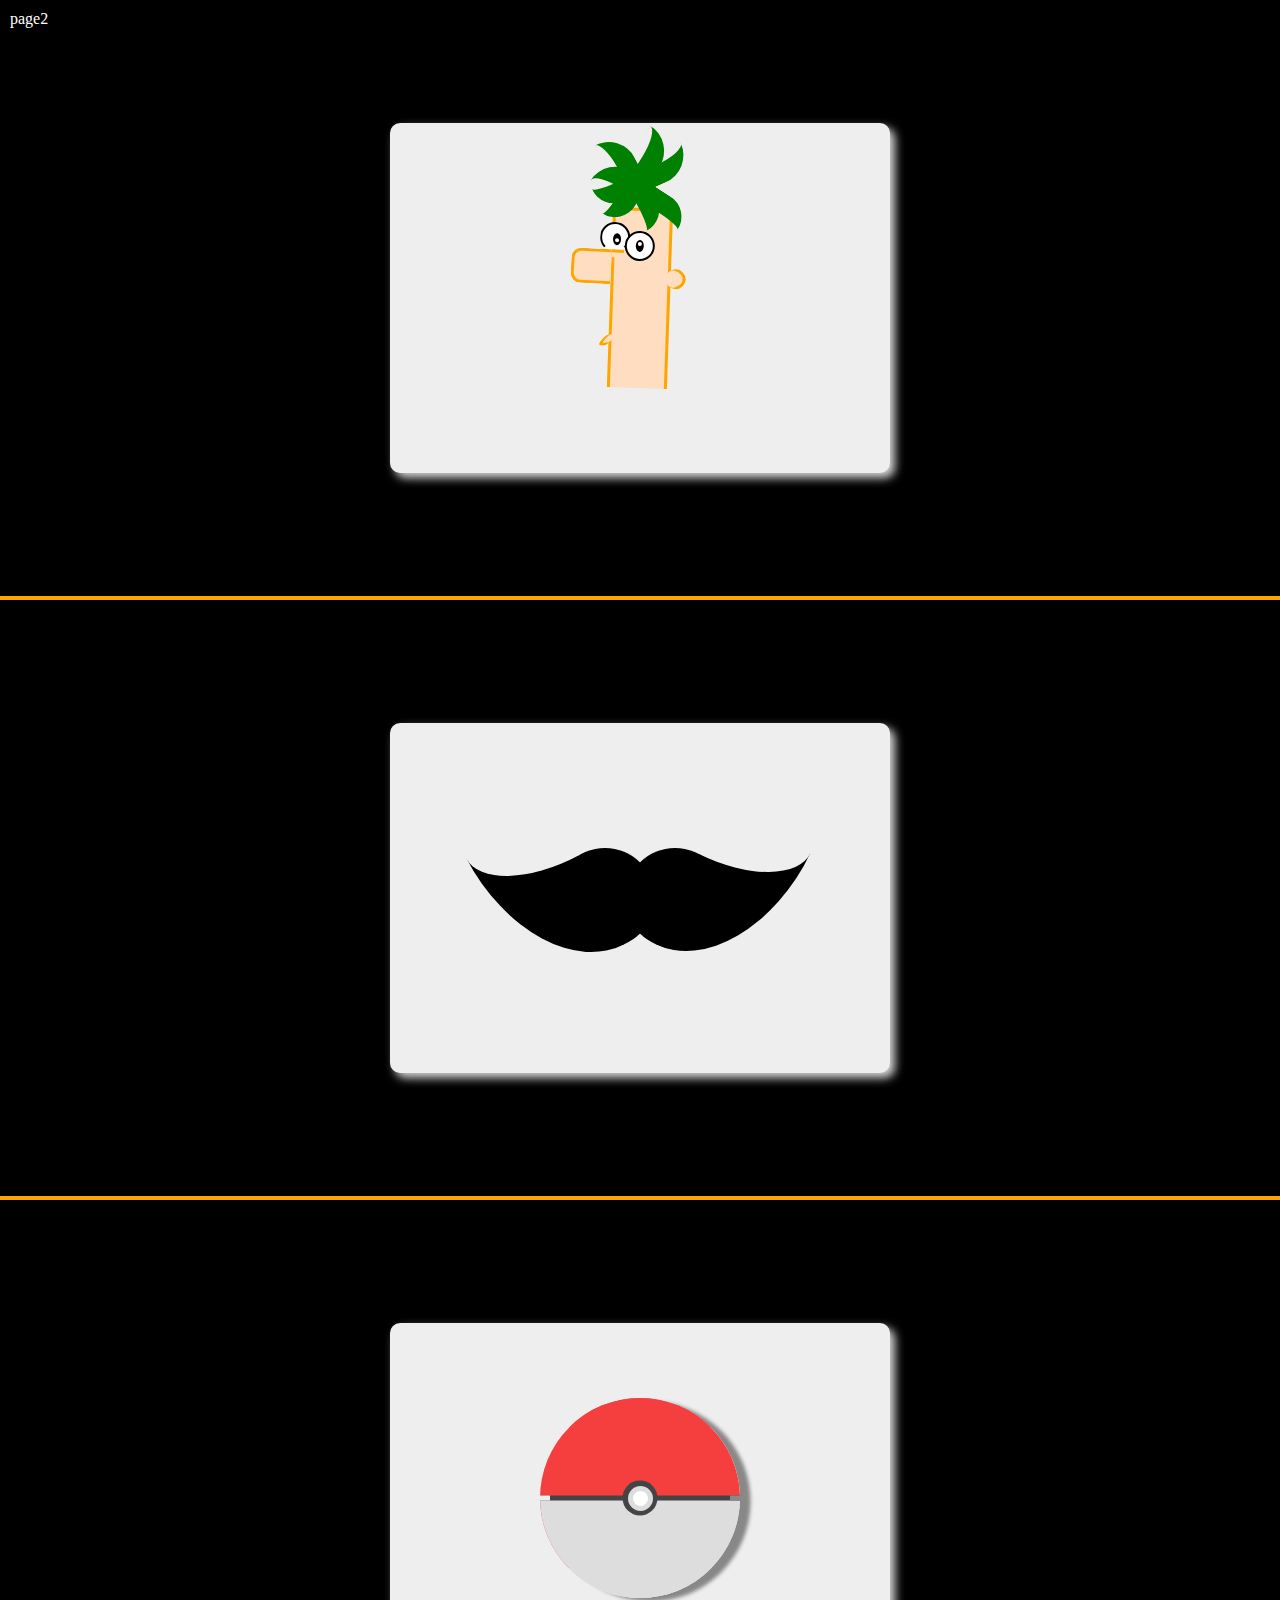
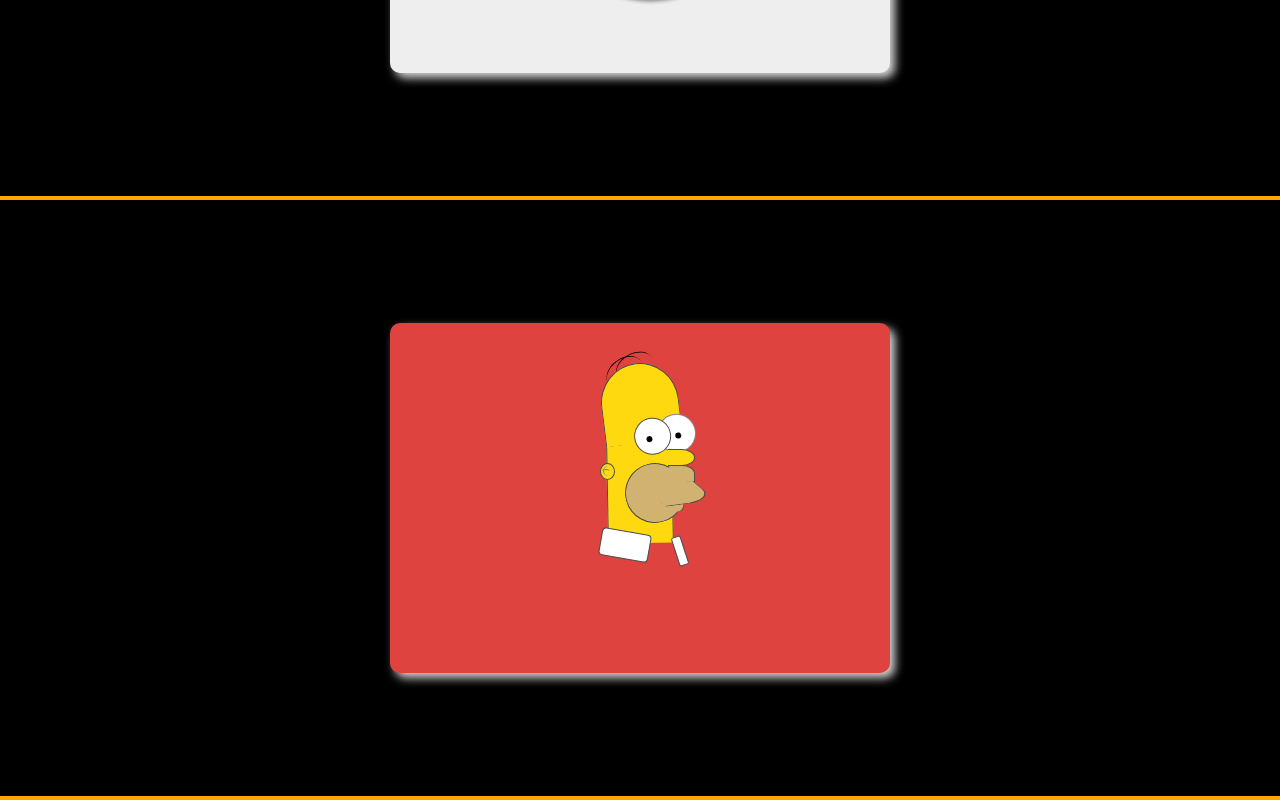
<file: index.html>
<!DOCTYPE html>
<html lang="en">
  <head>
    <meta charset="UTF-8" />
    <meta http-equiv="X-UA-Compatible" content="IE=edge" />
    <meta name="viewport" content="width=device-width, initial-scale=1.0" />
    <title>draw with css</title>
    <link rel="stylesheet" href="style.css" />
  </head>
  <body>
    <!--start the face-->

    <div class="container">
      <a
        href="flag.html"
        style="
          position: absolute;
          top: 10px;
          left: 10px;
          color: #fff;
          text-decoration: none;
        "
        >page2</a
      >
      <div class="box">
        <div class="body">
          <span class="nose"></span>
          <span class="ear"></span>
          <span class="mouse"></span>
          <span class="eye1"></span>
          <span class="eye2"></span>
          <div class="hair">
            <div></div>
            <div></div>
            <div></div>
            <div></div>
            <div></div>
          </div>
        </div>
      </div>
    </div>
    <!--end the face-->

    <!--start shanab-->
    <div class="container">
      <div class="box">
        <div class="shanab1"></div>
      </div>
    </div>
    <!--end shanab-->

    <!--start pokemom-->
    <div class="container">
      <div class="box">
        <div class="red"></div>
        <span class="line"></span>
        <div class="circle-inside"></div>
      </div>
    </div>
    <!--end pokemon-->

    <!--start Homer Simpson-->
    <div class="samir">
      <div class="container">
        <div class="box">
          <div class="samir-body">
            <div class="head"></div>
            <div class="neck"></div>
            <div class="nose"></div>
            <div class="hair1"></div>
            <div class="hair2"></div>
            <div class="ear"></div>
            <div class="chemise1"></div>
            <div class="chemise2"></div>
            <div class="circle-mouse"></div>
            <div class="under-nose"></div>
          </div>
        </div>
      </div>
    </div>

    <!--end Homer Simpson-->

    <!-- <script src="main.js"></script> -->
  </body>
</html>
</file>
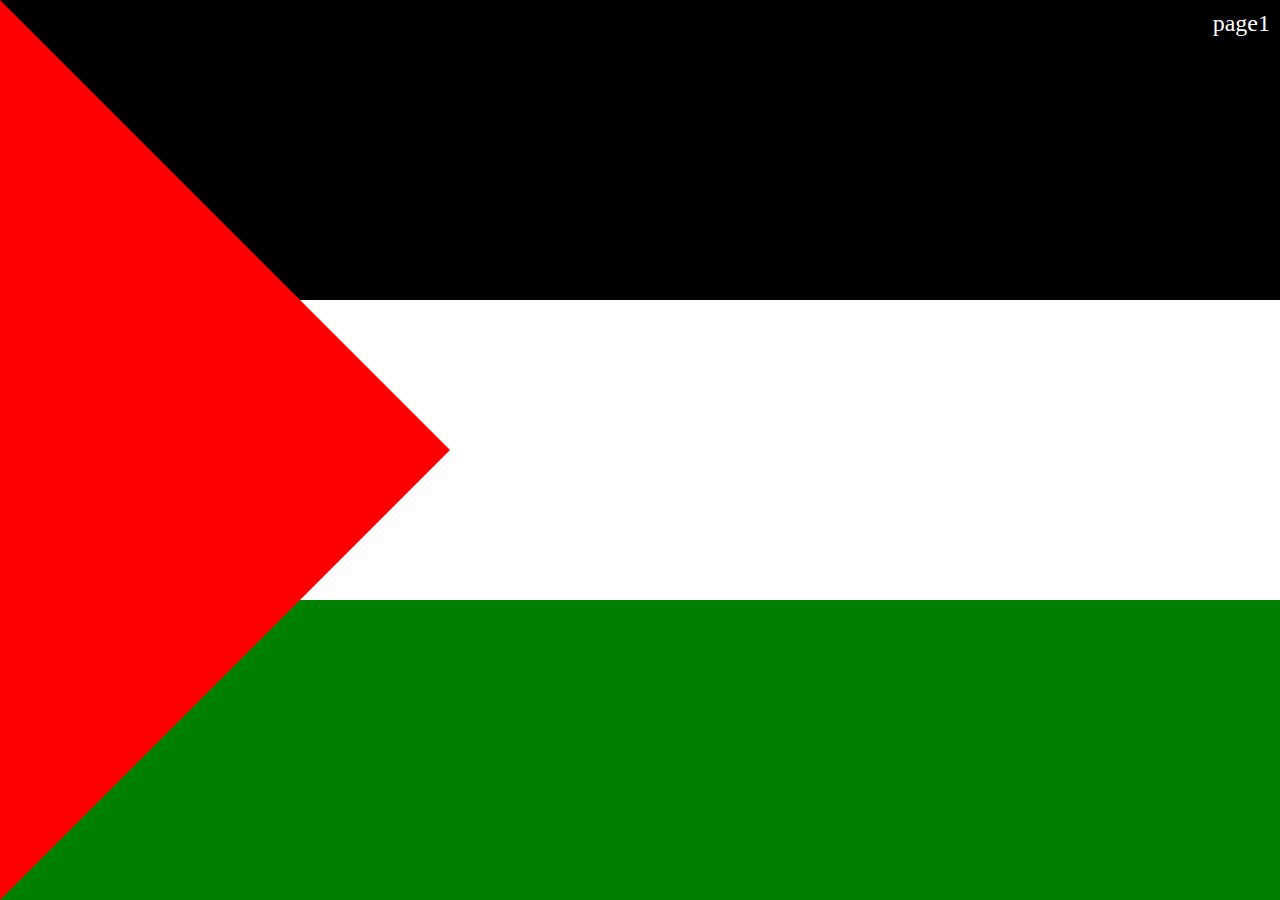
<file: flag.html>
<!DOCTYPE html>
<html lang="en">
  <head>
    <meta charset="UTF-8" />
    <meta http-equiv="X-UA-Compatible" content="IE=edge" />
    <meta name="viewport" content="width=device-width, initial-scale=1.0" />
    <title></title>
  </head>
  <body>
    <a
      href="index.html"
      style="
        position: absolute;
        top: 10px;
        right: 10px;
        color: #fff;
        z-index: 1000;
        text-decoration: none;
      "
      >page1</a
    >
    <script src="main.js"></script>
  </body>
</html>
</file>
<file: style.css>
* {
  margin: 0;
  padding: 0;
  box-sizing: border-box;
}
.container {
  position: relative;
  width: 100%;
  height: 600px;
  background-color: #000;
  border-bottom: 4px solid orange;
  display: flex;
  align-items: center;
  justify-content: center;
}
.box {
  width: 500px;
  height: 350px;
  background-color: #eee;
  box-shadow: 5px 5px 10px #d7d7d7;
  border-radius: 10px;
  display: flex;
  justify-content: center;
  align-items: center;
}
.box .body {
  width: 60px;
  height: 180px;
  background-color: #ffddc0;
  border: 3px solid orange;
  border-bottom: none;
  transform: rotate(2deg);
  position: relative;
}
.body .nose {
  background-color: #ffddc0;
  border: 3px solid orange;
  width: 40px;
  height: 35px;
  display: inline-block;
  position: absolute;
  top: 22%;
  left: -43px;
  border-top-left-radius: 10px;
  border-bottom-left-radius: 10px;
  border-right: none;
  transform: rotate(1deg);
  z-index: 3;
}
.body .nose::after {
  position: absolute;
  content: "";
  background-color: #ffddc0;
  border-top: 3px solid orange;
  top: -3px;
  width: 12px;
  height: 5px;
  left: 99%;
}
.body .ear {
  width: 20px;
  height: 20px;
  background-color: #ffddc0;
  border: 3px solid orange;
  border-radius: 50%;
  border-left: none;
  border-top: none;
  position: absolute;
  right: -18px;
  top: 32%;
  transform: rotate(-45deg);
}
.mouse {
  position: absolute;
  background-color: #ffddc0;
  width: 10px;
  height: 12px;
  left: -10px;
  top: 70%;
  border-width: 3px;
  border-style: solid;
  border-right: none;
  border-top: none;
  border-color: orange transparent orange orange;
  border-radius: 5px;
  transform: skew(-39deg);
}
.body .eye1 {
  position: absolute;
  background-color: #fff;
  border: 2px solid #000;
  width: 30px;
  height: 30px;
  border-radius: 50%;
  top: 20px;
  left: 10px;
  z-index: 2;
}
.body .eye1::before {
  position: absolute;
  content: "";
  background-color: #000;
  width: 8px;
  height: 12px;
  top: 50%;
  left: 50%;
  transform: translate(-50%, -50%);
  border-radius: 50%;
}
.body .eye1::after {
  position: absolute;
  content: "";
  background-color: #fff;
  width: 4px;
  height: 4px;
  top: 43%;
  left: 50%;
  transform: translate(-50%, -50%);
  border-radius: 50%;
}

.body .eye2 {
  position: absolute;
  background-color: #fff;
  border-width: 2px;
  border-style: solid;
  border-color: #000 #000 transparent #000;
  width: 30px;
  height: 30px;
  border-radius: 50%;
  top: 12px;
  left: -15px;
}
.body .eye2::before {
  position: absolute;
  content: "";
  background-color: #000;
  width: 8px;
  height: 12px;
  top: 57%;
  left: 57%;
  transform: translate(-50%, -50%);
  border-radius: 50%;
}
.body .eye2::after {
  position: absolute;
  content: "";
  background-color: #fff;
  width: 4px;
  height: 4px;
  top: 62%;
  left: 57%;
  transform: translate(-50%, -50%);
  border-radius: 50%;
}
.body .hair {
  position: relative;
  z-index: 10;
  left: 20px;
  top: 9px;
}
.body .hair > div:nth-child(1) {
  position: absolute;
  top: -40px;
  right: 0;
  width: 100px;
  height: 30px;
  border-top: 20px solid green;
  border-radius: 50px 40px 0 0;
  transform: rotate(31deg);
}
.body .hair > div:nth-child(2) {
  position: absolute;
  right: 10px;
  top: -52px;
  width: 100px;
  height: 30px;
  border-top: 20px solid green;
  border-radius: 50px 40px 0 0;
  transform: rotate(60deg);
}
.body .hair > div:nth-child(3) {
  position: absolute;
  top: -59px;
  right: 5px;
  width: 100px;
  height: 30px;
  border-top: 20px solid green;
  border-radius: 50px 40px 0 0;
  transform: rotate(120deg);
}
.body .hair > div:nth-child(4) {
  position: absolute;
  right: 0px;
  top: -58px;

  width: 100px;
  height: 30px;
  border-top: 20px solid green;
  border-radius: 50px 40px 0 0;
  transform: rotate(154deg);
}
/* end the face */

/* start shanab */
.shanab1 {
  width: 100px;
  height: 100px;
  background-color: #000;
  border-radius: 50%;
  position: absolute;
  left: 50%;
  transform: translateX(calc(-50% - 35px));
  box-shadow: 70px 0px 0 #000;
}
.shanab1::after {
  position: absolute;
  content: "";
  width: 100px;
  height: 50px;
  border-bottom: 100px solid #000;
  border-radius: 0% 0% 0% 100%;
  left: -30px;
  top: -54px;
  transform: rotate(-28deg);
  transform-origin: right bottom;
  animation: danceleft 1s infinite ease-in-out;
}
.shanab1::before {
  position: absolute;
  content: "";
  width: 100px;
  height: 50px;
  border-bottom: 100px solid #000;
  border-radius: 0% 0% 100% 0%;
  right: -100px;
  top: -54px;
  transform: rotate(26deg);
  transform-origin: left bottom;
  animation: danceright 1s infinite ease-in-out;
}

/* end shanab */

@keyframes danceright {
  0%,
  100% {
    transform: rotate(26deg);
  }
  50% {
    transform: rotate(20deg);
  }
}
@keyframes danceleft {
  0%,
  100% {
    transform: rotate(-22deg);
  }
  50% {
    transform: rotate(-28deg);
  }
}

/* start pokemon */

.red {
  border-width: 100px;
  border-style: solid;
  border-color: #f53e3e #f53e3e #ddd #ddd;
  transform: rotate(-45deg);
  border-radius: 50%;
  position: relative;
  box-shadow: 5px 10px 4px #888;
}
.line {
  position: absolute;
  background-color: #444;
  width: 200px;
  height: 5px;
  left: 50%;
  top: 50%;
  transform: translate(-50%, -50%);
  border-left: 10px solid #eee;
  border-right: 10px solid #888;
}
.circle-inside {
  position: absolute;
  left: 50%;
  top: 50%;
  transform: translate(-50%, -50%);
  background-color: #444;
  width: 35px;
  height: 35px;
  border-radius: 50%;
}
.circle-inside::before {
  background-color: #ddd;
  width: 25px;
  height: 25px;
}
.circle-inside::after {
  background-color: #fff;
  width: 15px;
  height: 15px;
}
.circle-inside::before,
.circle-inside::after {
  position: absolute;
  content: "";
  border-radius: 50%;
  left: 50%;
  top: 50%;
  transform: translate(-50%, -50%);
}

/* end pokemon */

/* start Homer Simpson */
:root {
  --yellow-color: #fed90f;
  --cream-color: #d1b271;
  --red-color: #de433f;
  --border: 1px solid #4d4c4c;
}
.samir .box {
  display: block;
  position: relative;
  background-color: var(--red-color);
}
.samir-body {
  margin: 30px auto;
  position: relative;
  height: 250px;
}
.head {
  position: absolute;
  top: 10px;
  left: 50%;
  transform: translateX(-50%) rotate(-7deg);
  width: 78px;
  height: 80px;
  background-color: var(--yellow-color);
  border: var(--border);
  border-bottom: none;
  border-radius: 50% 50% 0 0;
  z-index: 2;
}
/* eyes */
.head::after {
  position: absolute;
  content: "";
  top: 70%;
  right: 11px;
  width: 35px;
  height: 35px;
  background-color: #fff;
  border: var(--border);
  border-radius: 50%;
  z-index: 0;
  box-shadow: 24px 0 0 #fff, 24px 0px 0px 1px #888;
}
.head::before {
  position: absolute;
  content: "";
  top: 93%;
  right: 30px;
  width: 6px;
  height: 6px;
  background-color: #000;
  border-radius: 50%;
  z-index: 1;
  box-shadow: 29px 0 0 #000;
}

.neck {
  position: absolute;
  top: 90px;
  left: 50%;
  width: 66px;
  height: 100px;
  background-color: var(--yellow-color);
  border: var(--border);
  border-top: none;
  border-bottom: none;
  transform: translateX(-50%) rotate(-1deg);
  z-index: 1;
}
.samir .nose {
  position: absolute;
  content: "";
  top: 96px;
  right: 39%;
  width: 27px;
  height: 17px;
  background-color: var(--yellow-color);
  border: var(--border);
  border-left: none;
  border-radius: 0 50% 50% 0;
  z-index: 4;
}
.samir .hair1 {
  position: absolute;
  top: 5px;
  left: 43%;
  width: 40px;
  height: 30px;
  border-top: 1px solid #000;
  border-radius: 50% 50% 0 0;
  transform: rotate(-36deg);
}
.samir .hair2 {
  position: absolute;
  top: 0px;
  left: 45%;
  width: 40px;
  height: 30px;
  border-top: 1px solid #000;
  border-radius: 50% 50% 0 0;
  transform: rotate(-29deg);
}
.samir .ear {
  position: absolute;
  top: 110px;
  left: 42%;
  width: 15px;
  height: 17px;
  background-color: var(--yellow-color);
  border: var(--border);
  border-radius: 50%;
  z-index: 10;
}
.samir .ear::after {
  position: absolute;
  content: "";
  top: 2px;
  left: 2px;
  width: 10px;
  height: 10px;
  border-left: 1px solid #888;
  border-radius: 50% 0% 0% 50%;
}
.samir .ear::before {
  position: absolute;
  content: "";
  top: 5px;
  left: 1px;
  width: 8px;
  height: 4px;
  border-top: 1px solid #888;
  border-radius: 50%;
}
.samir .chemise1 {
  position: absolute;
  background-color: #fff;
  width: 50px;
  height: 28px;
  border: var(--border);
  border-radius: 4px;
  top: 71%;
  left: 42%;
  z-index: 20;
  transform: rotate(10deg);
}
.samir .chemise2 {
  position: absolute;
  background-color: #fff;
  width: 10px;
  height: 30px;
  border: var(--border);
  border-radius: 2px;
  top: 73%;
  left: 57%;
  z-index: 20;
  transform: rotate(-18deg);
}
.samir .circle-mouse {
  position: absolute;
  top: 44%;
  left: 47%;
  width: 60px;
  height: 60px;
  border-style: solid;
  border-width: 1px;
  border-color: #494848 transparent #494848 #494848;
  border-radius: 50%;
  background-color: var(--cream-color);
  z-index: 30;
  transform: rotate(-16deg);
}
.samir .circle-mouse::after {
  position: absolute;
  content: "";
  width: 50px;
  height: 24px;
  background-color: var(--cream-color);
  border: var(--border);
  border-top: none;
  border-left: none;
  border-bottom-right-radius: 59%;
  border-top-right-radius: 0%;
  left: 27px;
  top: 24px;
  transform: skew(33deg, 10deg) rotate(-2deg);
}
.samir .circle-mouse::before {
  position: absolute;
  content: "";
  left: 44px;
  top: 44px;
  width: 8px;
  height: 10px;
  background-color: var(--cream-color);
  border-radius: 50%;
  border-right: var(--border);
  transform: rotate(45deg);
}
.samir .under-nose {
  position: absolute;
  content: "";
  top: 112px;
  right: 39%;
  width: 26px;
  height: 17px;
  background-color: var(--cream-color);
  border: 1px solid #4d4c4c;
  border-left: none;
  border-bottom: none;
  border-radius: 0 50% 0% 0;
  z-index: 4;
}

/* end Homer Simpson */
</file>
